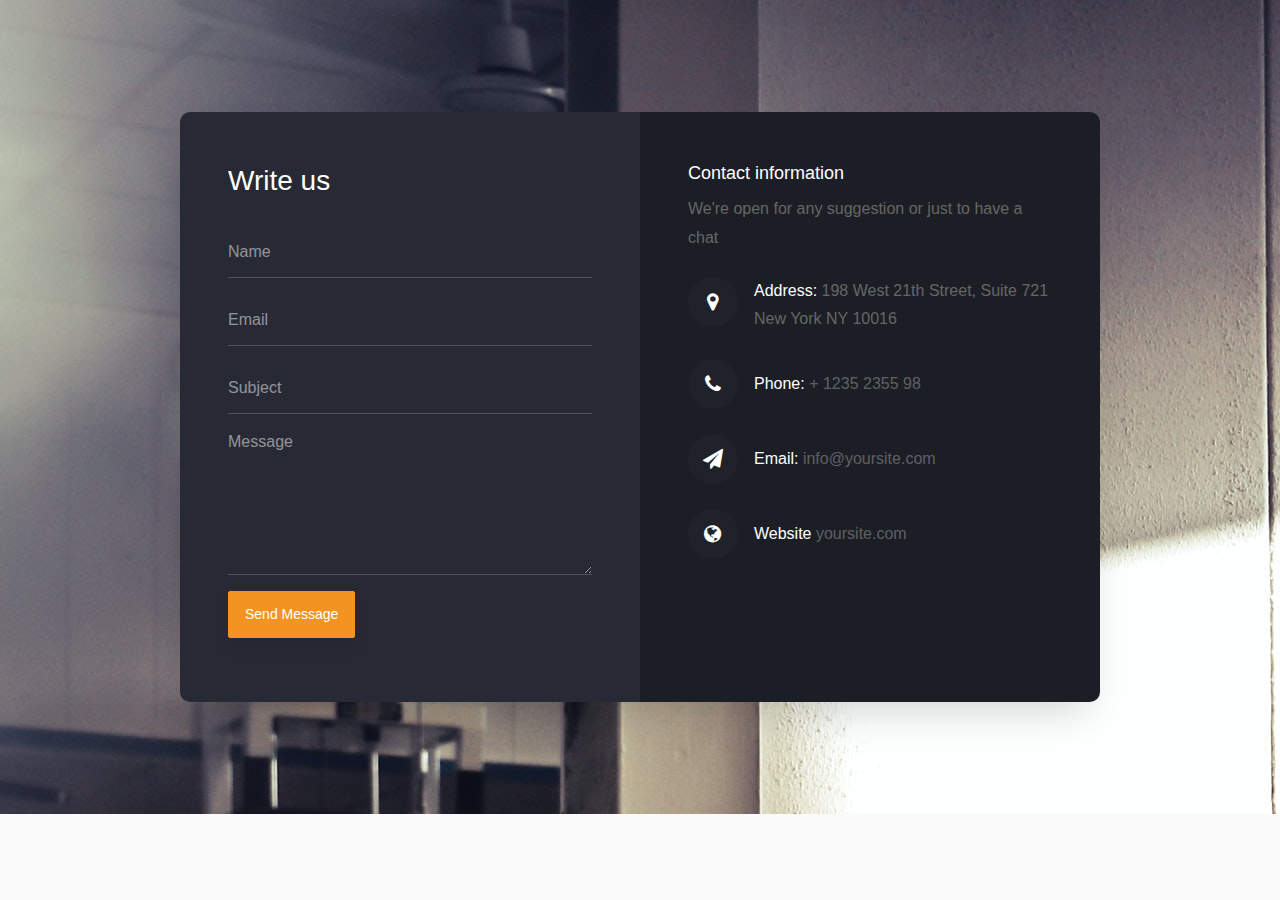
<file: contact-form-07/contact-form-07/index.html>
<!doctype html>
<html lang="en">
  <head>
  	<title>Contact Form 07</title>
    <meta charset="utf-8">
    <meta name="viewport" content="width=device-width, initial-scale=1, shrink-to-fit=no">

	<link href='https://fonts.googleapis.com/css?family=Roboto:400,100,300,700' rel='stylesheet' type='text/css'>

	<link rel="stylesheet" href="https://stackpath.bootstrapcdn.com/font-awesome/4.7.0/css/font-awesome.min.css">
	
	<link rel="stylesheet" href="css/style.css">

	</head>
	<body>
	<section class="ftco-section">
		<div class="container">
			<div class="row justify-content-center">
				<div class="col-lg-10">
					<div class="wrapper">
						<div class="row no-gutters">
							<div class="col-md-6 d-flex align-items-stretch">
								<div class="contact-wrap w-100 p-md-5 p-4 py-5">
									<h3 class="mb-4">Write us</h3>
									<div id="form-message-warning" class="mb-4"></div> 
				      		<div id="form-message-success" class="mb-4">
				            Your message was sent, thank you!
				      		</div>
									<form method="POST" id="contactForm" name="contactForm" class="contactForm">
										<div class="row">
											<div class="col-md-12">
												<div class="form-group">
													<input type="text" class="form-control" name="name" id="name" placeholder="Name">
												</div>
											</div>
											<div class="col-md-12"> 
												<div class="form-group">
													<input type="email" class="form-control" name="email" id="email" placeholder="Email">
												</div>
											</div>
											<div class="col-md-12">
												<div class="form-group">
													<input type="text" class="form-control" name="subject" id="subject" placeholder="Subject">
												</div>
											</div>
											<div class="col-md-12">
												<div class="form-group">
													<textarea name="message" class="form-control" id="message" cols="30" rows="6" placeholder="Message"></textarea>
												</div>
											</div>
											<div class="col-md-12">
												<div class="form-group">
													<input type="submit" value="Send Message" class="btn btn-primary">
													<div class="submitting"></div>
												</div>
											</div>
										</div>
									</form>
								</div>
							</div>
							<div class="col-md-6 d-flex align-items-stretch">
								<div class="info-wrap w-100 p-md-5 p-4 py-5 img">
									<h3>Contact information</h3>
									<p class="mb-4">We're open for any suggestion or just to have a chat</p>
				        	<div class="dbox w-100 d-flex align-items-start">
				        		<div class="icon d-flex align-items-center justify-content-center">
				        			<span class="fa fa-map-marker"></span>
				        		</div>
				        		<div class="text pl-3">
					            <p><span>Address:</span> 198 West 21th Street, Suite 721 New York NY 10016</p>
					          </div>
				          </div>
				        	<div class="dbox w-100 d-flex align-items-center">
				        		<div class="icon d-flex align-items-center justify-content-center">
				        			<span class="fa fa-phone"></span>
				        		</div>
				        		<div class="text pl-3">
					            <p><span>Phone:</span> <a href="tel://1234567920">+ 1235 2355 98</a></p>
					          </div>
				          </div>
				        	<div class="dbox w-100 d-flex align-items-center">
				        		<div class="icon d-flex align-items-center justify-content-center">
				        			<span class="fa fa-paper-plane"></span>
				        		</div>
				        		<div class="text pl-3">
					            <p><span>Email:</span> <a href="mailto:info@yoursite.com">info@yoursite.com</a></p>
					          </div>
				          </div>
				        	<div class="dbox w-100 d-flex align-items-center">
				        		<div class="icon d-flex align-items-center justify-content-center">
				        			<span class="fa fa-globe"></span>
				        		</div>
				        		<div class="text pl-3">
					            <p><span>Website</span> <a href="#">yoursite.com</a></p>
					          </div>
				          </div>
			          </div>
							</div>
						</div>
					</div>
				</div>
			</div>
		</div>
	</section>

	<script src="js/jquery.min.js"></script>
  <script src="js/popper.js"></script>
  <script src="js/bootstrap.min.js"></script>
  <script src="js/jquery.validate.min.js"></script>
  <script src="js/main.js"></script>

	</body>
</html>
</file>
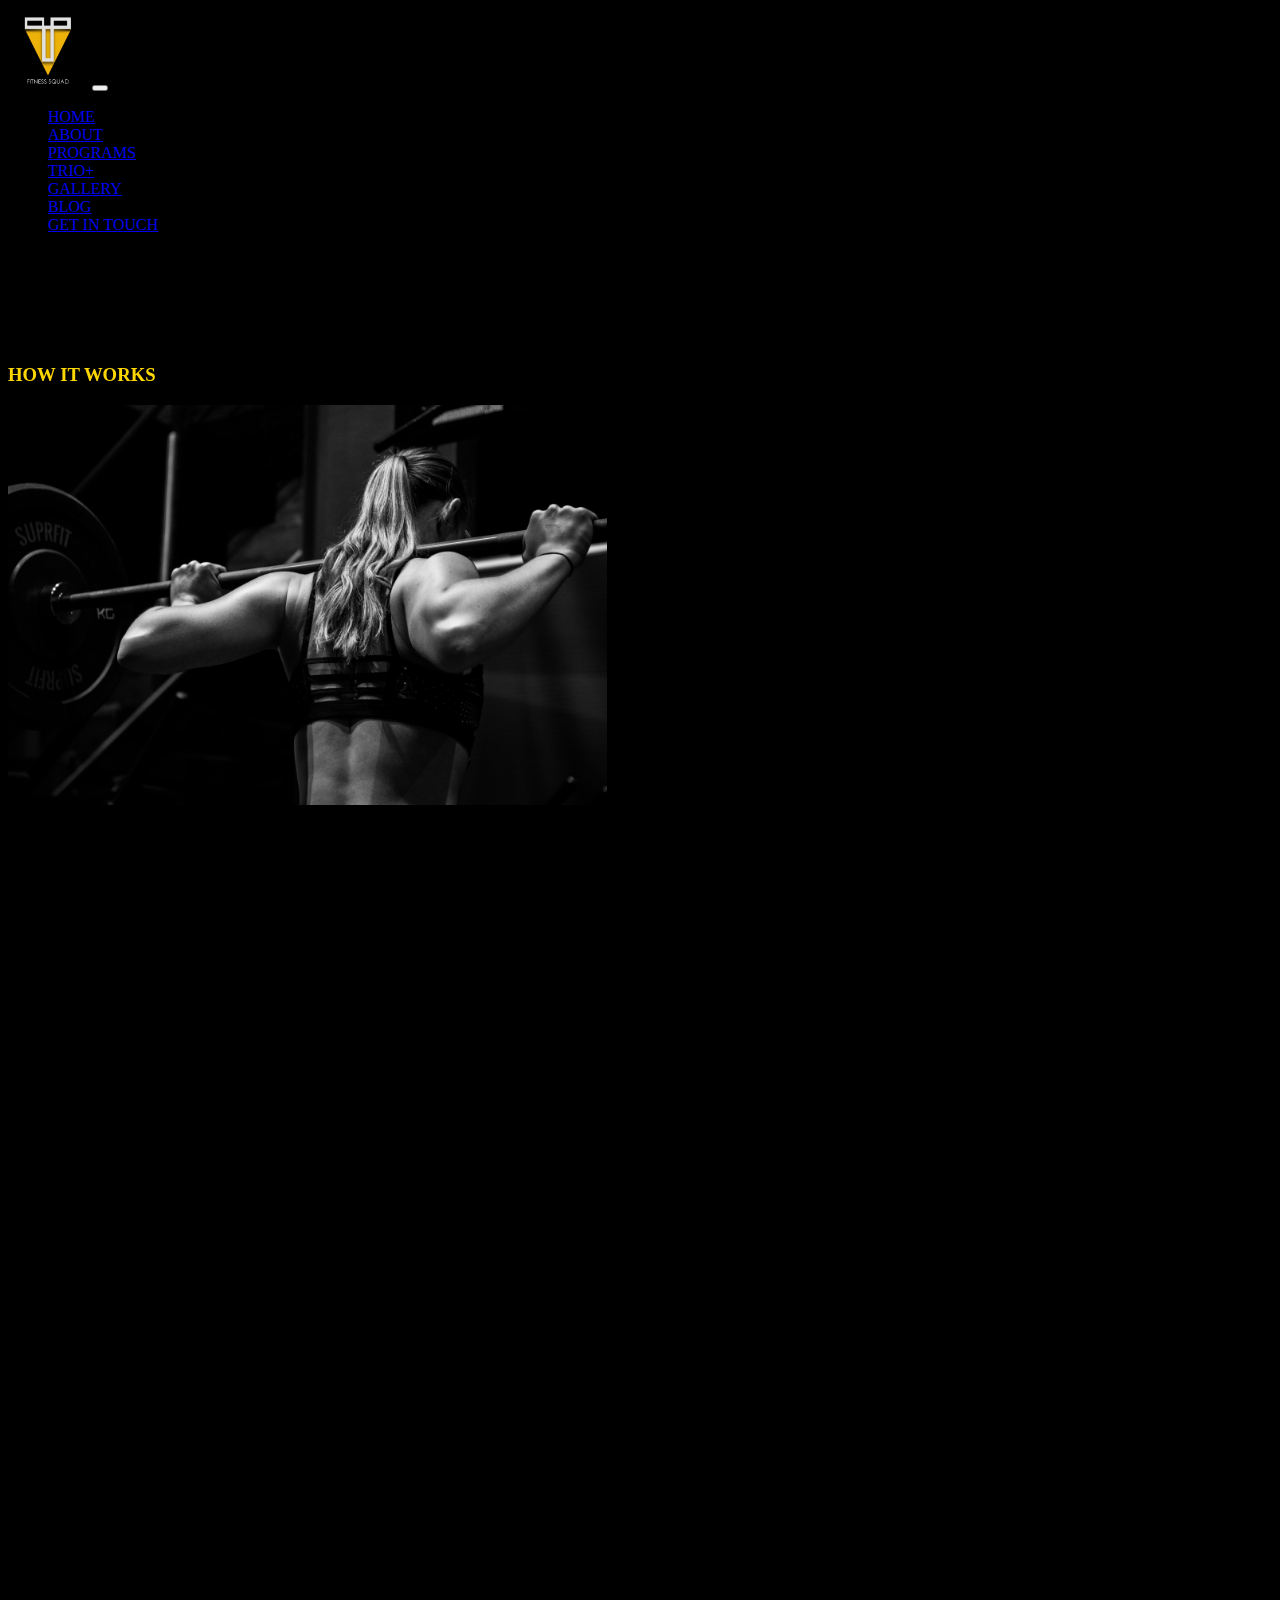
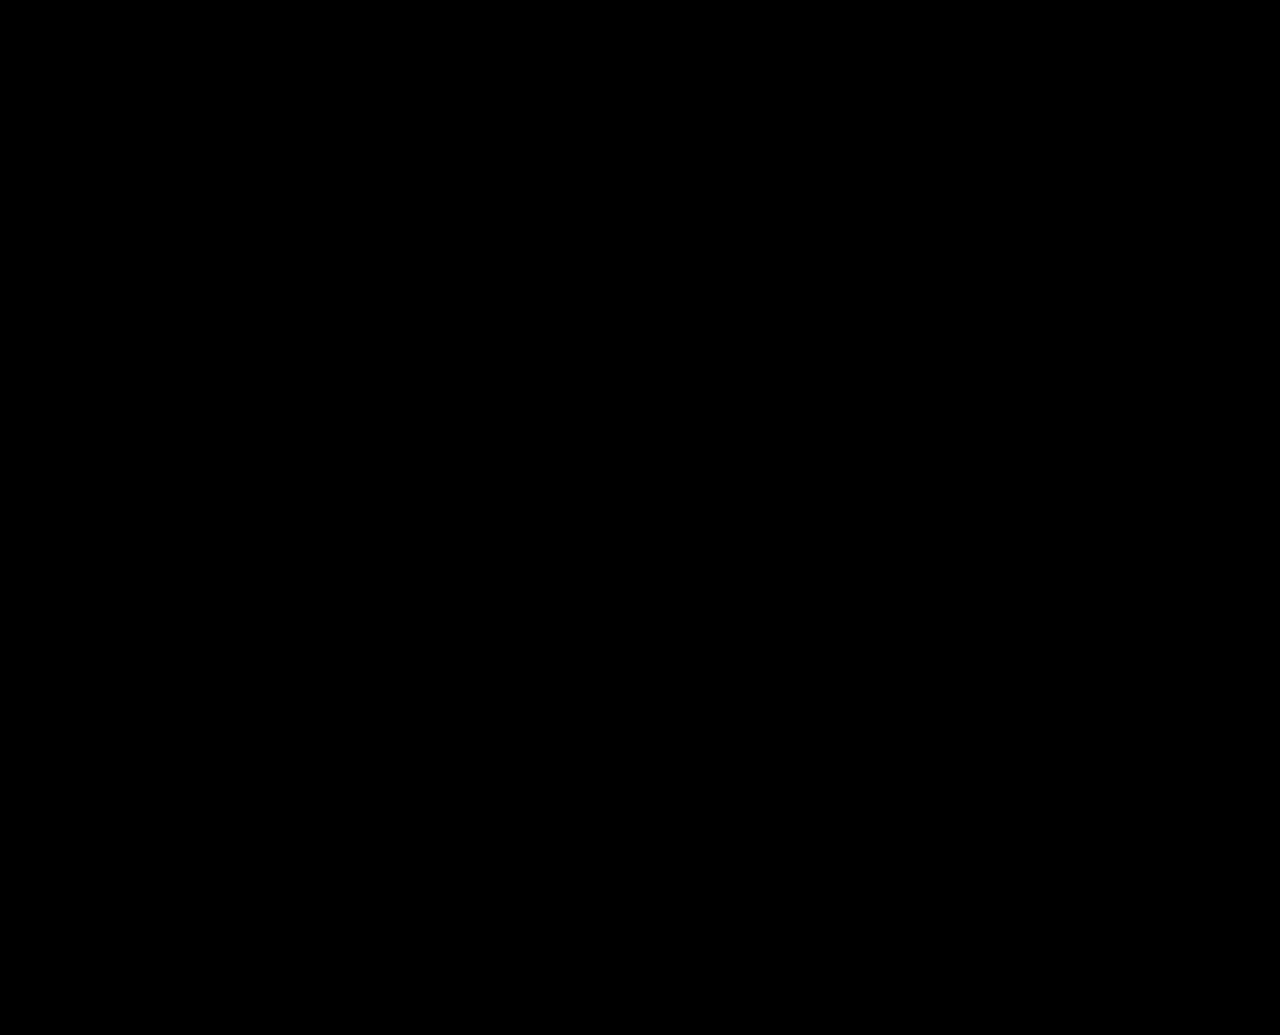
<file: programs.html>
<!DOCTYPE html>
<html lang="en">
<head>
    <meta charset="UTF-8">
    <meta http-equiv="X-UA-Compatible" content="IE=edge">
    <meta name="viewport" content="width=device-width, initial-scale=1.0">
    <title>programs</title>
    <link href="/assets/img/favicon.png" rel="icon">
  <link href="/assets/img/apple-touch-icon.png" rel="apple-touch-icon">

  <link href="assets/plugins/animate.css/animate.min.css" rel="stylesheet">
  <link href="assets/plugins/aos/aos.css" rel="stylesheet">
  <link
    href="https://fonts.googleapis.com/css?family=Open+Sans:300,300i,400,400i,600,600i,700,700i|Playfair+Display:ital,wght@0,400;0,500;0,600;0,700;1,400;1,500;1,600;1,700|Poppins:300,300i,400,400i,500,500i,600,600i,700,700i"
    rel="stylesheet">

  <link href="https://cdn.jsdelivr.net/npm/bootstrap@5.1.3/dist/css/bootstrap.min.css" rel="stylesheet"
    integrity="sha384-1BmE4kWBq78iYhFldvKuhfTAU6auU8tT94WrHftjDbrCEXSU1oBoqyl2QvZ6jIW3" crossorigin="anonymous">
  <link rel="stylesheet" href="assets/css/index.css" type="text/css">
  <link rel="stylesheet" href="https://cdnjs.cloudflare.com/ajax/libs/font-awesome/4.7.0/css/font-awesome.min.css">
</head>
<body>
    <header class="row" style="max-width: 100%;">
        <nav class="navbar navbar-expand-lg navbar-light bg-dark fixed-top">
          <div class="container">
            <img src="assets/images/logo4.png" alt="" style="height: 80px;">
            <a class="navbar-brand" href="#"></a>
            <button class="navbar-toggler" type="button" data-bs-toggle="collapse" data-bs-target="#navbarSupportedContent"
              aria-controls="navbarSupportedContent" aria-expanded="false" aria-label="Toggle navigation">
              <span class="navbar-toggler-icon"></span>
            </button>
            <div class="collapse navbar-collapse" id="navbarSupportedContent">
              <ul class="navbar-nav ms-auto mb-2 mb-lg-0">
                <li class="nav-item">
                  <a class="nav-link active text-light" aria-current="page" href="#">HOME</a>
                </li>
                <li class="nav-item">
                  <a class="nav-link active text-light" href="#main">ABOUT</a>
                </li>
                <li class="nav-item">
                  <a class="nav-link active text-light" href="#main1">PROGRAMS</a>
                </li>
                <li class="nav-item">
                  <a class="nav-link active text-light" href="#main2">TRIO+</a>
                </li>
                <li class="nav-item">
                  <a class="nav-link active text-light" href="#main3">GALLERY</a>
                </li>
                <li class="nav-item">
                  <a class="nav-link active text-light" href="#main4">BLOG</a>
                </li>
                <li class="nav-item">
                  <a class="nav-link active text-light" href="#main5">GET IN TOUCH</a>
                </li>
              </ul>
            </div>
          </div>
        </nav>
      </header>
      <main style="margin-top: 130px;">
        <div class="section2 m-4 row">
          <div data-aos="fade-up" class="container-left col-md-12 col-xl-6  col-lg-6 col-sm-12">
            <h3>HOW IT WORKS</h3>
            <img style="height: 400px;" src="assets/images/image7.jpg" alt="">
          </div>
          <div data-aos="fade-down" class="container-right col-md-12 col-xl-6 col-lg-6 col-sm-12 mt-2">
            <h3> ABOUT US</h3>
            <p class="text-light">Lorem, ipsum dolor sit amet consectetur adipisicing elit. Eius eaque assumenda ipsum
              adipisci dolorum
              voluptas veniam quis ullam sapiente, temporibus necessitatibus! Totam, unde iste modi odit
              asperiores adipisci minus in ea voluptatibus, sunt a sit ratione illo mollitia laborum nobis natus?
              Corrupti cumque dolorem laboriosam eum ut consequuntur tenetur omnis.</p>
      </main>
      <footer id="main3" data-aos="fade-up" data-aos-delay="100" class="mt-5">
        <div class="row">
          <div class="col-md-4">
            <div>
              <img class="w-100" src="assets/images/logo4.png" alt="">
            </div>
          </div>
          <div class="col-md-4  text-light">
            <h2 class="text-warning"> <b> HOME </b></h2>
            <br><br>
            <ul>
              <li>About</li>
              <li>Programs</li>
              <li>Trio+</li>
              <li>Gallery</li>
              <li>Blog</li>
              <li>Privacy & policy</li>
            </ul>
          </div>
          <div class="col-md-4 text-light">
            <h2 class="text-warning"> <b> Get In Touch </b></h2>
            <br><br>
            <h6>email : <a href="#"></a></h6>
            <h6>Mobile : <a href="#"></a></h6>
            <br>
            <br>
            <br>
            <div class="d-flex">
              <a class="mx-2" href="#">
                <i class="fa fa-3x fa-instagram"></i>
              </a>
              <a class="mx-2" href="#">
                <i class="fa fa-3x fa-facebook"></i>
              </a>
              <a class="mx-2" href="#">
                <i class="fa fa-3x fa-youtube-play"></i>
              </a>
    
    
            </div>
    
          </div>
        </div>
      </footer>
</body>
<script src="https://cdn.jsdelivr.net/npm/bootstrap@5.1.3/dist/js/bootstrap.bundle.min.js"
integrity="sha384-ka7Sk0Gln4gmtz2MlQnikT1wXgYsOg+OMhuP+IlRH9sENBO0LRn5q+8nbTov4+1p"
crossorigin="anonymous"></script>
<script src="https://cdn.jsdelivr.net/npm/@popperjs/core@2.10.2/dist/umd/popper.min.js"
integrity="sha384-7+zCNj/IqJ95wo16oMtfsKbZ9ccEh31eOz1HGyDuCQ6wgnyJNSYdrPa03rtR1zdB"
crossorigin="anonymous"></script>
<script src="assets/plugins/aos/aos.js"></script>
<script>
   window.addEventListener('load', () => {
AOS.init({
  duration: 1000,
  easing: 'ease-in-out',
  once: true,
  mirror: false
})
});
</script>
<script>

</script>
</html>
</file>
<file: assets/css/index.css>
body{
    background-color: black;
}

.nav-link:hover{
    cursor: pointer;
    color: gold !important;
    
}
.section1{
    background-repeat: no-repeat;
    background-size: cover;
    background-position: center;
    height: 500px;
    top: 100px;
    color: gold;
}
h3{
    color: gold;
}
.row{
    --bs-gutter-x: 0px;
}
@media only screen and (max-width: 600px) {
    video{
        width: 100%;
        }
  }
  @media only screen and (min-width: 1200px) {
    video{
        width: 600px;
        }
  }
  .why-us .box {
    padding: 50px 30px;
    box-shadow: 0px 2px 15px rgba(0, 0, 0, 0.1);
    transition: all ease-in-out 0.3s;
    background: #1a1814;
    margin: 20px;
  }
  
  .why-us .box h4 {
    font-size: 24px;
    font-weight: 600;
    padding: 0;
    margin: 20px 0;
    color: rgba(255, 255, 255, 0.8);
  }
  .why-us .box p {
    color: #aaaaaa;
    font-size: 15px;
    margin: 0;
    padding: 0;
  }
  .why-us .box:hover {
    background: #f59f0c;
    padding: 30px 30px 70px 30px;
    box-shadow: 10px 15px 30px rgba(0, 0, 0, 0.18);
  }
  .why-us .box:hover span, .why-us .box:hover h4, .why-us .box:hover p {
    color: #fff;
  }
  .section5{
    background-repeat: no-repeat;
    background-size: cover;
    background-position: center;
    height: 500px;
    top: 100px;
    color: gold;
    text-align: center;
    margin-top: 50px;
  }
  .section6{
    box-sizing: border-box
  }
  .card-body{
      height: 225px;
  }
</file>
